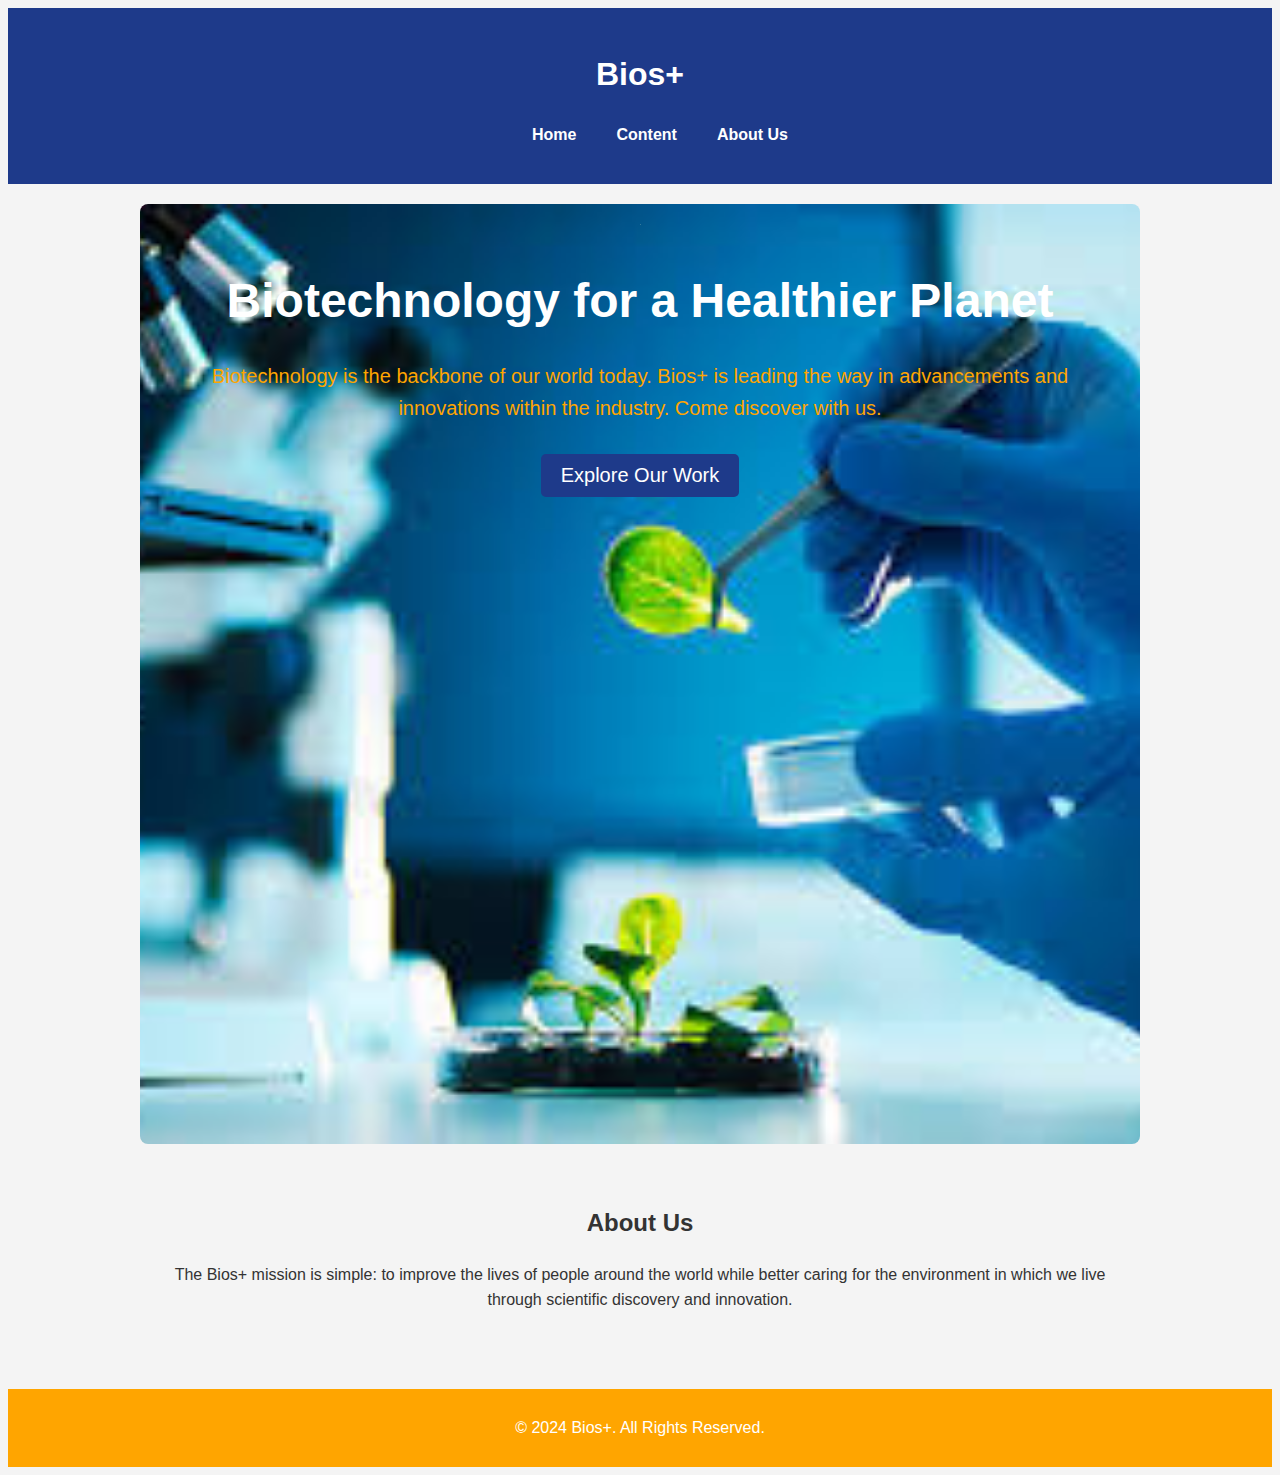
<file: web237final/index.html>
<!--Nora Jaafar 12/10/2024-->
<!DOCTYPE html>
<html lang="en">
    <head>
        <meta charset="UTF-8">
        <meta name="viewport" content="width=device-width, initial-scale=1.0">
        <link rel="stylesheet" href="style.css">
        <title>Bios+ Home</title>
    </head>
    <body>
        <header>
            <div class="header">
                <h1>Bios+</h1>
            </div>
            <nav>
                <ul>
                    <li><a href="index.html">Home</a></li>
                    <li><a href="content.html">Content</a></li>
                    <li><a href="about.html">About Us</a></li>
                </ul>
            </nav>
        </header>
        <main>
            <section class="hero">
                <img src="biotech.jpeg" alt="Biotech Research Lab" class="hidden">
                <div class="hero-content">
                    <h2>Biotechnology for a Healthier Planet</h2>
                    <p>Biotechnology is the backbone of our world today. Bios+ is leading
                        the way in advancements and innovations within the industry. Come discover with us.
                    </p>
                    <button onClick="location.href='content.html'">Explore Our Work</button>
                </div>
            </section>

            <section class="info">
                <h2>About Us</h2>
                <p>The Bios+ mission is simple: to improve the lives of people
                    around the world while better caring for the environment in which
                    we live through scientific discovery and innovation.
                </p>
            </section>
        </main>
        <footer>
            <p>&copy; 2024 Bios+. All Rights Reserved.</p>
        </footer>
    </body>
</html>
</file>
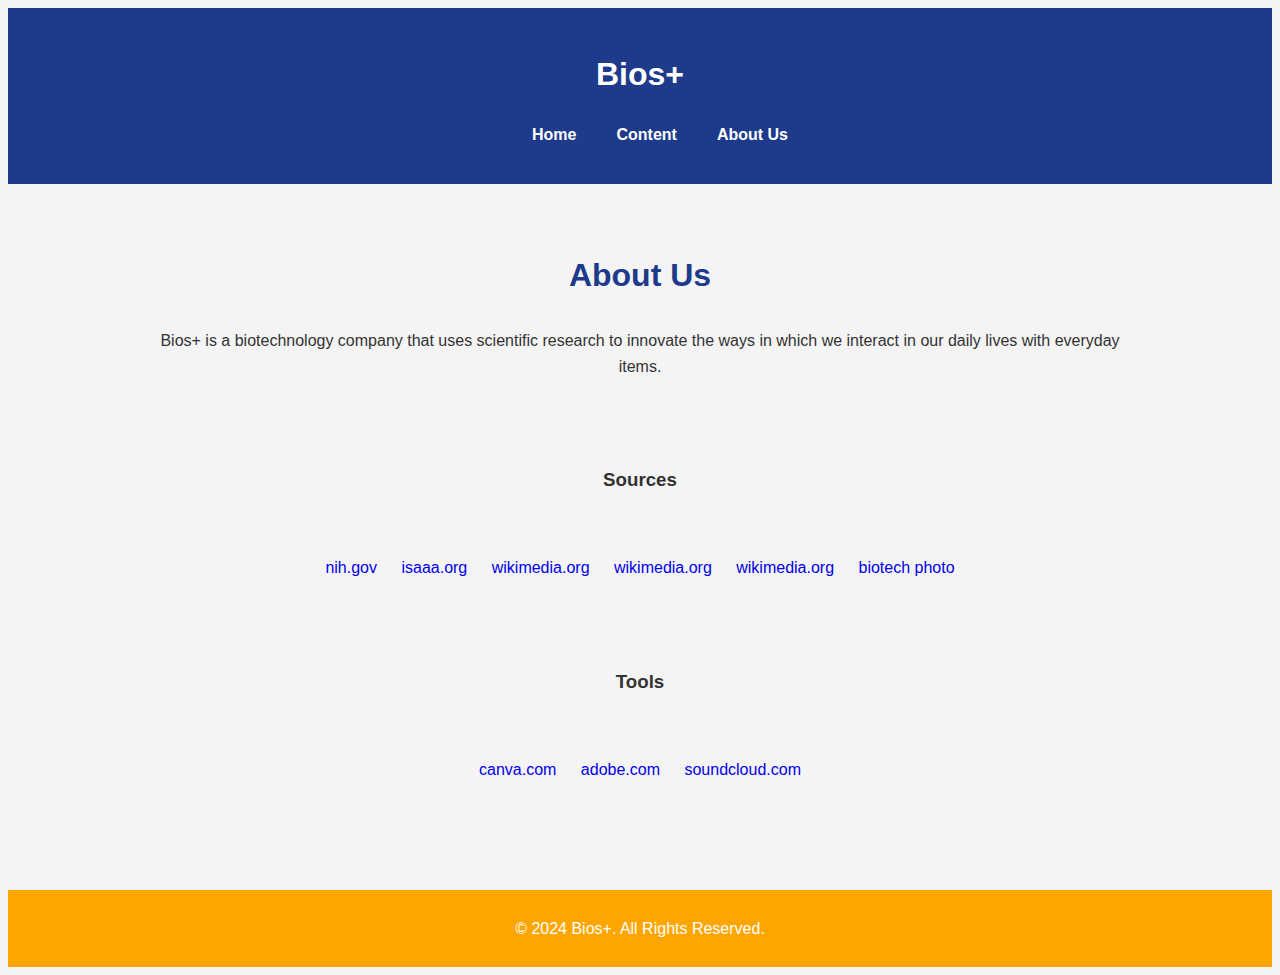
<file: web237final/about.html>
<!--Nora Jaafar 12/10/2024-->
<!DOCTYPE html>
<html lang="en">
    <head>
        <meta charset="UTF-8">
        <meta name="viewport" content="width=device-width, initial-scale=1.0">
        <link rel="stylesheet" href="style.css">
        <title>Bios+ About</title>
    </head>
    <body>
        <header>
            <div class="header">
                <h1>Bios+</h1>
            </div>
            <nav>
                <ul>
                    <li><a href="index.html">Home</a></li>
                    <li><a href="content.html">Content</a></li>
                    <li><a href="about.html">About Us</a></li>
                </ul>
            </nav>
        </header>
        <main>
            <section class="about">
                <h2>About Us</h2>
                <p>Bios+ is a biotechnology company that uses scientific research to innovate
                    the ways in which we interact in our daily lives with everyday items.</p><br><br>
                    <h3>Sources</h3><br>
                    <ul>
                        <li><a href="https://pmc.ncbi.nlm.nih.gov/articles/PMC3178936/#:~:text=The%20term%20biotechnology%20was%20used,a%20Hungarian%20Engineer%2C%20in%201919">nih.gov</a></li>
                        <li><a href="https://www.isaaa.org/kc/inforesources/publications/biotechinagriculture/Biotech_Timeline_.htm">isaaa.org</a></li>
                        <li><a href="https://www.google.com/imgres?q=baking%20bread%20photos%20creative%20common s&imgurl=https%3A%2F%2Fupload.wikimedia.org%2Fwikipedia%2Fcommons%2F7%2F7 b%2FAssorted_bread.jpg&imgrefurl=https%3A%2F%2Fcommons.wikimedia.org%2Fwiki% 2FBread&docid=wzqLz33PZo5StM&tbnid=u3RjzY4v_sqpXM&vet=12ahUKEwiQ2_- YgMOJAxWt4ckDHaw7LDYQM3oECBoQAA..i&w=709&h=765&hcb=2&ved=2ahUKEwiQ2_- YgMOJAxWt4ckDHaw7LDYQM3oECBoQAA">wikimedia.org</a></li>
                        <li><a href="https://www.google.com/imgres?q=making%20cheese%20photos%20creative%20comm ons&imgurl=https%3A%2F%2Fupload.wikimedia.org%2Fwikipedia%2Fcommons%2Fthu mb%2Ff%2Ff2%2FHartkaese_HardCheeses.jpg%2F800px- Hartkaese_HardCheeses.jpg&imgrefurl=https%3A%2F%2Fcommons.wikimedia.org%2Fwi ki%2FCheese&docid=3qaZQie3IE5BHM&tbnid=P-_0SktkqtErEM&vet=12ahUKEwj4q_L- hMOJAxX84ckDHSZQD6YQM3oECDIQAA..i&w=800&h=1200&hcb=2&ved=2ahUKEwj4q_L- hMOJAxX84ckDHSZQD6YQM3oECDIQAA">wikimedia.org</a></li>
                        <li><a href="https://www.google.com/imgres?q=brewing%20beer%20photos%20creative%20common s&imgurl=https%3A%2F%2Fupload.wikimedia.org%2Fwikipedia%2Fcommons%2Fthumb %2Fe%2Fe3%2FNCI_Visuals_Food_Beer.jpg%2F800px- NCI_Visuals_Food_Beer.jpg&imgrefurl=https%3A%2F%2Fcommons.wikimedia.org%2Fwi ki%2FCategory%3ABeer&docid=q3bon9bBWvHO2M&tbnid=DNksWY1CXubyJM&vet=12ah UKEwi4nL69iMOJAxV8VTABHTVFBM0QM3oECBkQAA..i&w=800&h=533&hcb=2&ved=2ah UKEwi4nL69iMOJAxV8VTABHTVFBM0QM3oECBkQAA">wikimedia.org</a></li>
                        <li><a href="[data-uri]">biotech photo</a></li>
                    </ul><br><br>
        
                    <h3>Tools</h3><br>
                    <ul>
                        <li><a href="https://www.canva.com">canva.com</a></li>
                        <li><a href="https://www.adobe.com">adobe.com</a></li>
                        <li><a href="https://www.soundcloud.com">soundcloud.com</a></li>
                    </ul>
            </section><br><br>
        </main>
        <footer>
            <p>&copy; 2024 Bios+. All Rights Reserved.</p>
        </footer>
    </body>
</html>
</file>
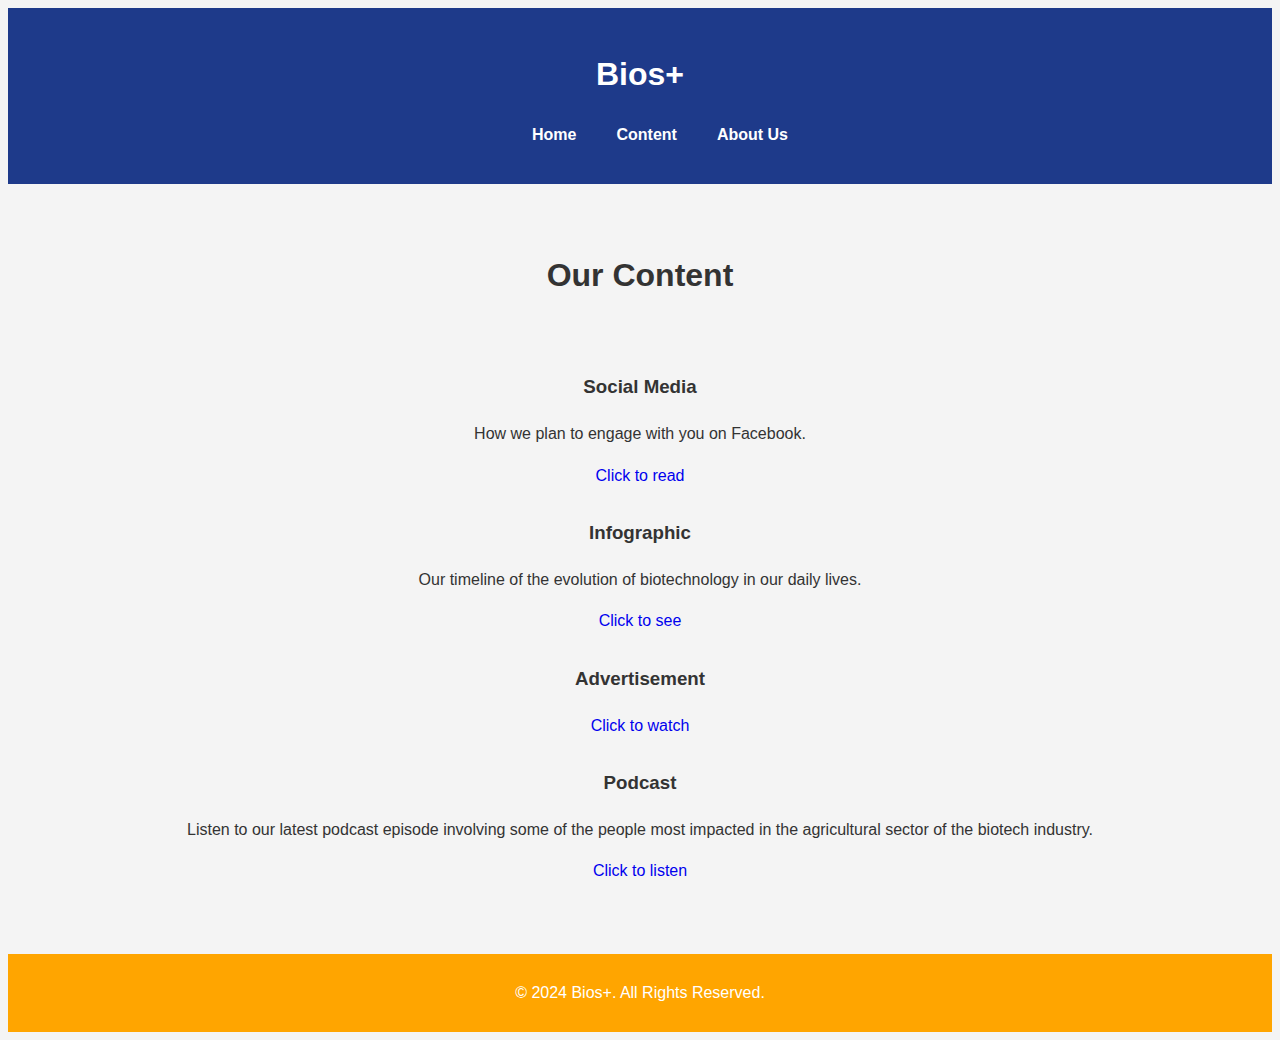
<file: web237final/content.html>
<!--Nora Jaafar 12/10/2024-->
<!DOCTYPE html>
<html lang="en">
    <head>
        <meta charset="UTF-8">
        <meta name="viewport" content="width=device-width, initial-scale=1.0">
        <link rel="stylesheet" href="style.css">
        <title>Bios+ Content</title>
    </head>
    <body>
        <header>
            <div class="header">
                <h1>Bios+</h1>
            </div>
            <nav>
                <ul>
                    <li><a href="index.html">Home</a></li>
                    <li><a href="content.html">Content</a></li>
                    <li><a href="about.html">About Us</a></li>
                </ul>
            </nav>
        </header>
        <main>
            <section class="work">
                <h2>Our Content</h2><br>
                <div class="deliverable-content">
                    <h3>Social Media</h3>
                    <p>How we plan to engage with you on Facebook.</p>
                    <a href="web237finalprojectdeliverable1.pdf">Click to read</a>
                </div>
                <div class="deliverable-content">
                    <h3>Infographic</h3>
                    <p>Our timeline of the evolution of biotechnology in our daily lives.</p>
                    <a href="web237finalprojectdeliverable2.png" alt="Biotech Infographic">Click to see</a>
                </div>
                <div class="deliverable-content">
                    <h3>Advertisement</h3>
                    <a href="https://www.canva.com/design/DAGWkLMn_M4/Si9O4JBUqRzbzKW7E36q8w/edit?utm_content=DAGWkLMn_M4&utm_campaign=designshare&utm_medium=link&utm_source=editor">Click to watch</a>
                </div>
                <div class="deliverable-content">
                    <h3>Podcast</h3>
                    <p>Listen to our latest podcast episode involving some of the people most
                        impacted in the agricultural sector of the biotech industry.</p>
                    <a href="https://soundcloud.com/njstudent/web-237-deliverable-4">Click to listen</a>
                </div>
            </section>
        </main>
        <footer>
            <p>&copy; 2024 Bios+. All Rights Reserved.</p>
        </footer>
    </body>
</html>
</file>
<file: web237final/style.css>
/* Nora Jaafar 12/10/2024 */
body {
    font-family: Arial, Helvetica, sans-serif;
    color: #333;
    background-color: #f4f4f4;
    line-height: 1.6;
}

a {
    text-decoration: none;
}

header {
    color: white;
    background-color: #1E3A8A;
    padding: 20px 0px;
    text-align: center;
}

header nav ul {
    display: flex;
    justify-content: center;
    list-style: none;
}

header nav ul li {
    margin: 0px 20px;
}

header nav ul li a {
    color: white;
    font-weight: bold;
}

footer {
    color: white;
    background-color: orange;
    text-align: center;
    padding: 10px 0px;
}

main {
    padding: 20px;
    max-width: 1000px;
    margin: 0px auto;
}

.hero {
    position: relative;
    background-image: url('biotech.jpeg');
    background-size: cover;
    background-position: center;
    color: white;
    height: 100vh;
    display: flex;
    justify-content: center;
    text-align: center;
    padding: 20px;
    border-radius: 8px;
}

.hidden {
    position: absolute;
    width: 1px;
    height: 1px;
    padding: 0px;
    border: 0px;
}

.hero h2 {
    font-size: 3rem;
    margin-bottom: 20px;
}

.hero p {
    color: orange;
    font-size: 1.25rem;
    margin-bottom: 30px;
}

.hero button {
    color: white;
    background-color: #1E3A8A;
    padding: 10px 20px;
    font-size: 1.25rem;
    border: none;
    cursor: pointer;
    border-radius: 5px;
}

.hero button:hover {
    background-color: #2563EB;
}

.info {
    padding: 40px 20px;
    text-align: center;
}

.work {
    padding: 20px;
}

.work h2 {
    font-size: 2rem;
    text-align: center;
}

.deliverable-content {
    margin-bottom: 30px;
    text-align: center;
}

.deliverable content h3 {
    color: #1E3A8A;
    font-size: 1.8rem;
}

.about {
    padding: 20px;
    text-align: center;
}

.about h2 {
    color: #1E3A8A;
    font-size: 2rem;
    text-align: center;
}

.about h3 {
    text-align: center;
}

.about ul {
    list-style-position: inside;
    padding-left: 0px;
    text-align: center;
}

.about li {
    display: inline-block;
    margin: 0px 10px;
}
</file>
